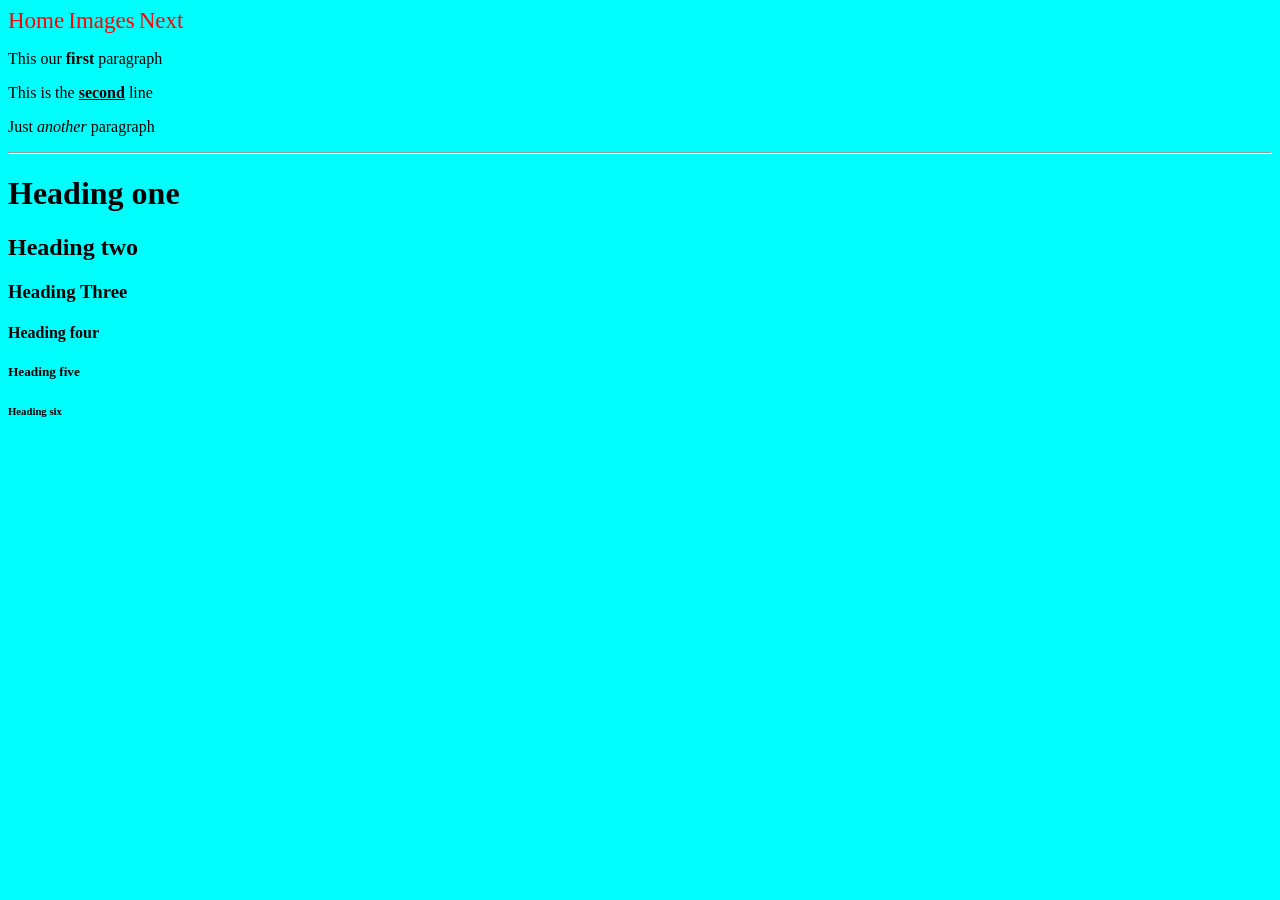
<file: Index.html>
<!doctype html>
<html lang="en">
<head>
    <meta charset="UTF-8">
    <meta name="viewport"
          content="width=device-width, user-scalable=no, initial-scale=1.0, maximum-scale=1.0, minimum-scale=1.0">
    <meta http-equiv="X-UA-Compatible" content="ie=edge">
    <title>Document</title>
    <style>

        body{
            background-color:cyan ;
        }
        a{
            font-family: Algerian;
            font-size: 23px;
            color: red;
            text-decoration: none;
        }
        a:hover{
            color:blue;
            font-size: 50px;
        }

    </style>
</head>
<body>
<a href="Home.html">Home</a>
<a href="images.html">Images</a>
<a href="Index.html">Next</a>
<!--paragraph-->

<p> This our <b>first</b> paragraph</p>

<p>This is the <b><u>second</u></b> line</p>

<p>Just <i>another</i> paragraph</p>

<hr>

<!-- headings-->
<h1>Heading one</h1>
<h2>Heading two</h2>
<h3>Heading Three</h3>
<h4>Heading four</h4>
<h5>Heading five</h5>
<h6>Heading six</h6>

</body>
</html>
</file>
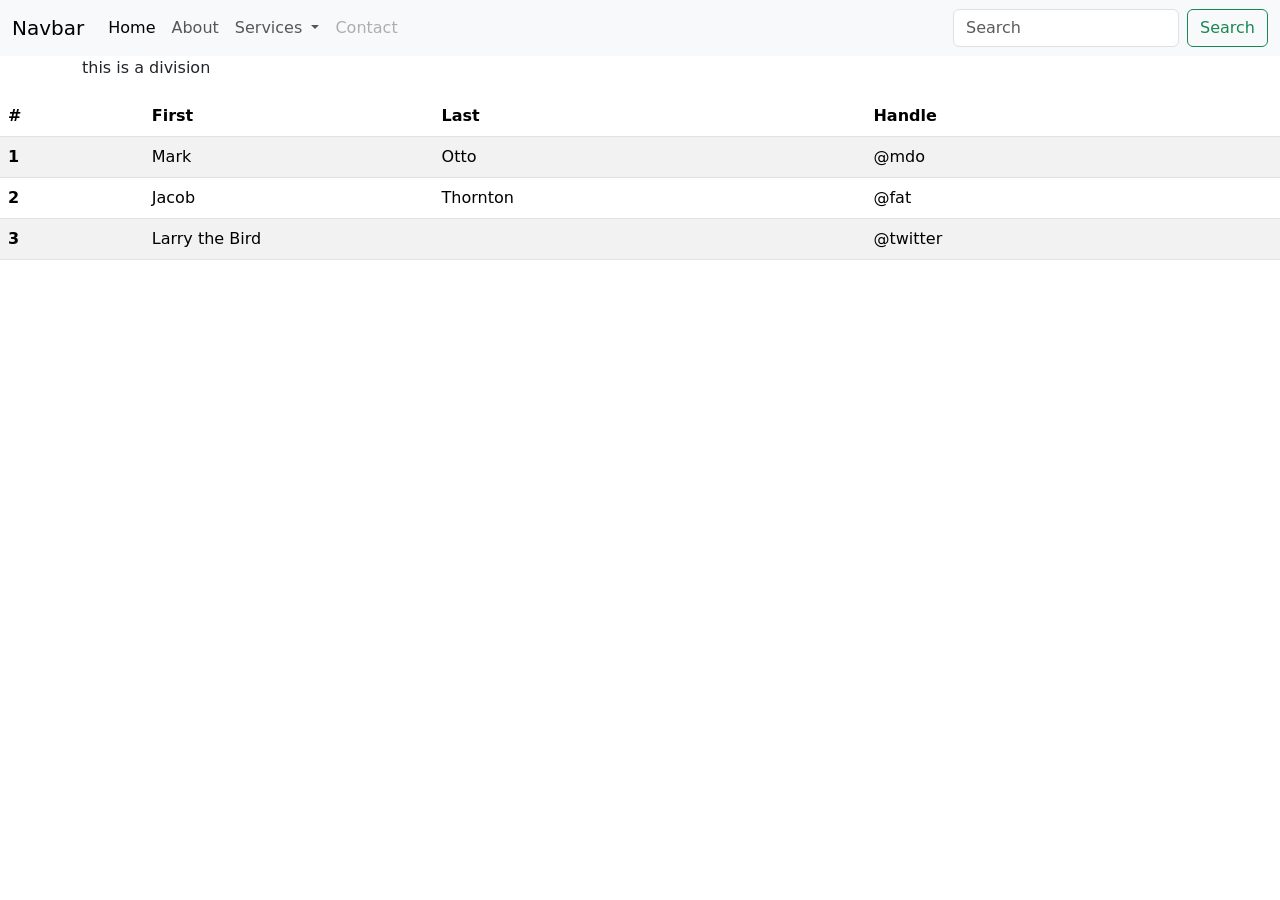
<file: bootstrap.html>
<!doctype html>
<html lang="en">
  <head>
    <meta charset="utf-8">
    <meta name="viewport" content="width=device-width, initial-scale=1">
    <title>Bootstrap demo</title>
      <link href="https://cdn.jsdelivr.net/npm/bootstrap@5.3.3/dist/css/bootstrap.min.css" rel="stylesheet" integrity="sha384-QWTKZyjpPEjISv5WaRU9OFeRpok6YctnYmDr5pNlyT2bRjXh0JMhjY6hW+ALEwIH" crossorigin="anonymous">
  </head>
  <body>

<nav class="navbar navbar-expand-lg bg-body-tertiary">
  <div class="container-fluid">
    <a class="navbar-brand" href="#">Navbar</a>
    <button class="navbar-toggler" type="button" data-bs-toggle="collapse" data-bs-target="#navbarSupportedContent" aria-controls="navbarSupportedContent" aria-expanded="false" aria-label="Toggle navigation">
      <span class="navbar-toggler-icon"></span>
    </button>
    <div class="collapse navbar-collapse" id="navbarSupportedContent">
      <ul class="navbar-nav me-auto mb-2 mb-lg-0">
        <li class="nav-item">
          <a class="nav-link active" aria-current="page" href="#">Home</a>
        </li>
        <li class="nav-item">
          <a class="nav-link" href="#">About</a>
        </li>
        <li class="nav-item dropdown">
          <a class="nav-link dropdown-toggle" href="#" role="button" data-bs-toggle="dropdown" aria-expanded="false">
            Services
          </a>
          <ul class="dropdown-menu">
            <li><a class="dropdown-item" href="#">Web design</a></li>
            <li><a class="dropdown-item" href="#">App Development</a></li>
            <li><hr class="dropdown-divider">Graphic Design</li>
            <li><a class="dropdown-item" href="#">Consultancy</a></li>
          </ul>
        </li>
        <li class="nav-item">
          <a class="nav-link disabled" aria-disabled="true">Contact</a>
        </li>
      </ul>
      <form class="d-flex" role="search">
        <input class="form-control me-2" type="search" placeholder="Search" aria-label="Search">
        <button class="btn btn-outline-success" type="submit">Search</button>
      </form>
    </div>
  </div>
</nav>

 <div class="container">
   <p>this is a division</p>
 </div>

  <script src="https://cdn.jsdelivr.net/npm/bootstrap@5.3.3/dist/js/bootstrap.bundle.min.js" integrity="sha384-YvpcrYf0tY3lHB60NNkmXc5s9fDVZLESaAA55NDzOxhy9GkcIdslK1eN7N6jIeHz" crossorigin="anonymous"></script>

  <table class="table table-hover table-striped" >
  <thead>
    <tr>
      <th scope="col">#</th>
      <th scope="col">First</th>
      <th scope="col">Last</th>
      <th scope="col">Handle</th>
    </tr>
  </thead>
  <tbody>
    <tr>
      <th scope="row">1</th>
      <td>Mark</td>
      <td>Otto</td>
      <td>@mdo</td>
    </tr>
    <tr>
      <th scope="row">2</th>
      <td>Jacob</td>
      <td>Thornton</td>
      <td>@fat</td>
    </tr>
    <tr>
      <th scope="row">3</th>
      <td colspan="2">Larry the Bird</td>
      <td>@twitter</td>
    </tr>
  </tbody>
</table>
  </body>
</html>
</file>
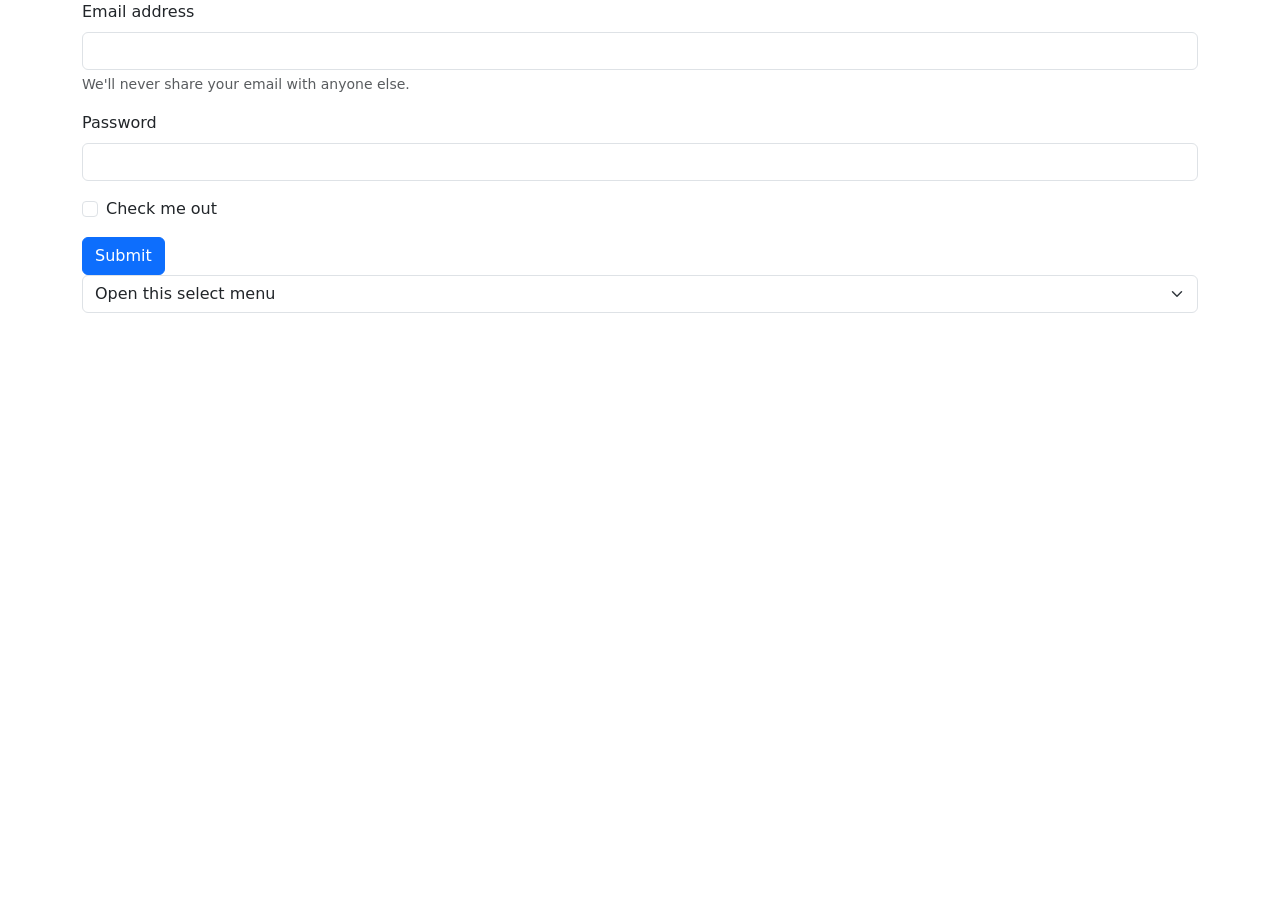
<file: bt.html>
<!doctype html>
<html lang="en">
<head>
    <meta charset="UTF-8">
    <meta name="viewport"
          content="width=device-width, user-scalable=no, initial-scale=1.0, maximum-scale=1.0, minimum-scale=1.0">
    <meta http-equiv="X-UA-Compatible" content="ie=edge">
    <title>Document</title>
    <link href="https://cdn.jsdelivr.net/npm/bootstrap@5.3.3/dist/css/bootstrap.min.css" rel="stylesheet" integrity="sha384-QWTKZyjpPEjISv5WaRU9OFeRpok6YctnYmDr5pNlyT2bRjXh0JMhjY6hW+ALEwIH" crossorigin="anonymous">
</head>
<body>

<div class="container">
    <form>
  <div class="mb-3">
    <label for="exampleInputEmail1" class="form-label">Email address</label>
    <input type="email" class="form-control" id="exampleInputEmail1" aria-describedby="emailHelp">
    <div id="emailHelp" class="form-text">We'll never share your email with anyone else.</div>
  </div>
  <div class="mb-3">
    <label for="exampleInputPassword1" class="form-label">Password</label>
    <input type="password" class="form-control" id="exampleInputPassword1">
  </div>
  <div class="mb-3 form-check">
    <input type="checkbox" class="form-check-input" id="exampleCheck1">
    <label class="form-check-label" for="exampleCheck1">Check me out</label>
  </div>
  <button type="submit" class="btn btn-primary">Submit</button>

        <select class="form-select" aria-label="Default select example">
  <option selected>Open this select menu</option>
  <option value="1">One</option>
  <option value="2">Two</option>
  <option value="3">Three</option>
</select>
        
</form>
</div>

</body>
</html>
</file>
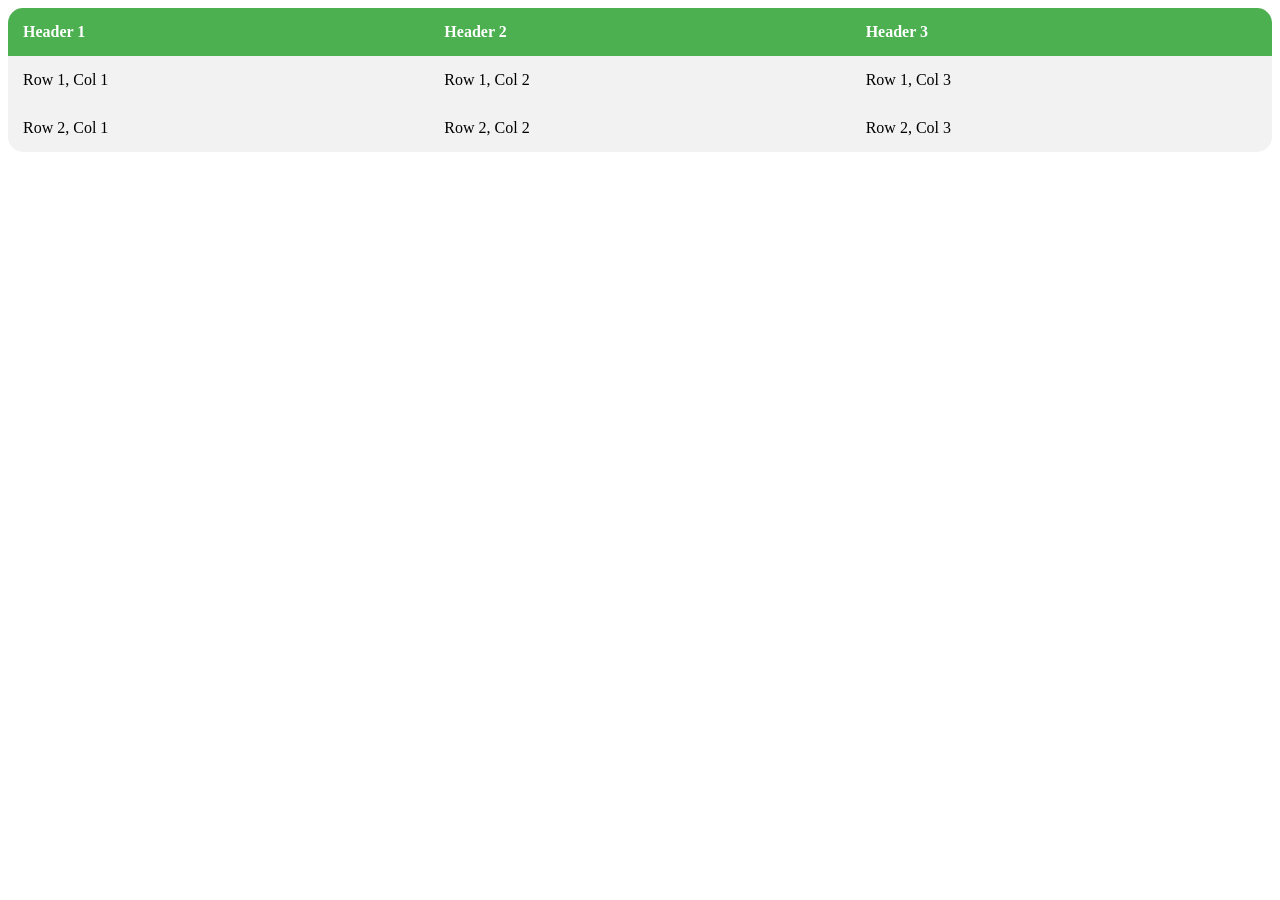
<file: example.html>
<!DOCTYPE html>
<html lang="en">
<head>
  <meta charset="UTF-8">
  <meta name="viewport" content="width=device-width, initial-scale=1.0">
  <title>Table with Border Radius</title>
  <style>
    table {
      width: 100%;
      border-collapse: separate; /* This ensures the border-radius works */
      border-spacing: 0;
      border-radius: 15px; /* Add border-radius to the table */
      overflow: hidden; /* Ensures child elements respect the border-radius */
    }

    th, td {
      padding: 15px;
      background-color: #f2f2f2;
      text-align: left;
    }

    th {
      background-color: #4CAF50;
      color: white;
    }
  </style>
</head>
<body>

<table>
  <tr>
    <th>Header 1</th>
    <th>Header 2</th>
    <th>Header 3</th>
  </tr>
  <tr>
    <td>Row 1, Col 1</td>
    <td>Row 1, Col 2</td>
    <td>Row 1, Col 3</td>
  </tr>
  <tr>
    <td>Row 2, Col 1</td>
    <td>Row 2, Col 2</td>
    <td>Row 2, Col 3</td>
  </tr>
</table>

</body>
</html>
</file>
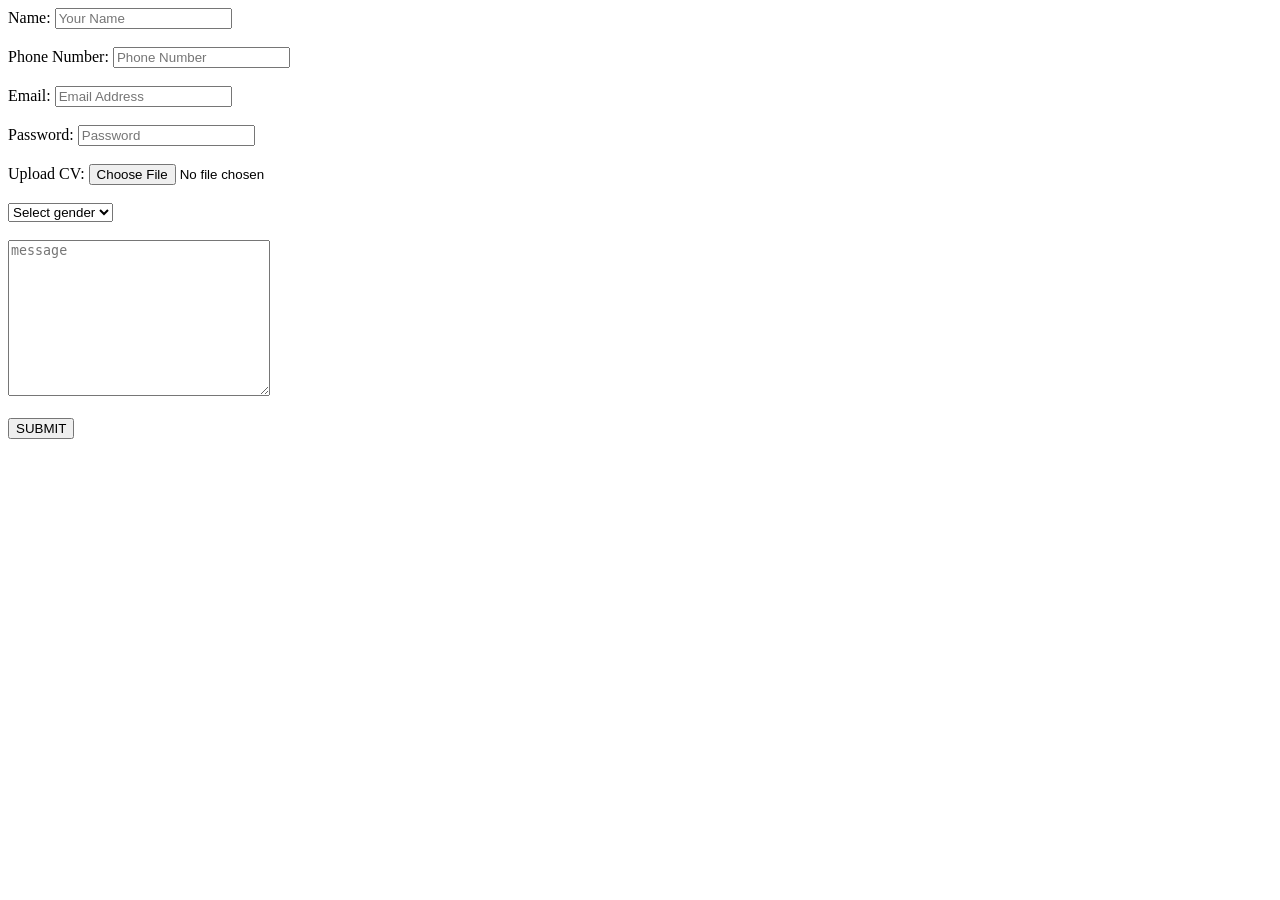
<file: Forms.html>
<!doctype html>
<html lang="en">
<head>
    <meta charset="UTF-8">
    <meta name="viewport"
          content="width=device-width, user-scalable=no, initial-scale=1.0, maximum-scale=1.0, minimum-scale=1.0">
    <meta http-equiv="X-UA-Compatible" content="ie=edge">
    <title>Document</title>
</head>
<body>


<form action="">

    <label for="">Name:</label>
    <input type="text" placeholder="Your Name" required><br><br>

    <label for="">Phone Number:</label>
    <input type="number" placeholder="Phone Number" required><br><br>

    <label for="">Email:</label>
    <input type="email" placeholder="Email Address" required><br><br>

    <label for="">Password:</label>
    <input type="password" placeholder="Password" required><br><br>

    <label for="">Upload CV:</label>
    <input type="file" required><br><br>

    <select name="" id="" required>
        <option value="" selected>Select gender</option>
        <option value="male">Male</option>
        <option value="female">Female</option>
        <option value="other">Other</option>
    </select>

    <br><br>

    <textarea name="" cols="30" rows="10" placeholder="message" required></textarea>

    <br><br>

    <input type="submit" value="SUBMIT"><br><br>





</form>





</body>
</html>
</file>
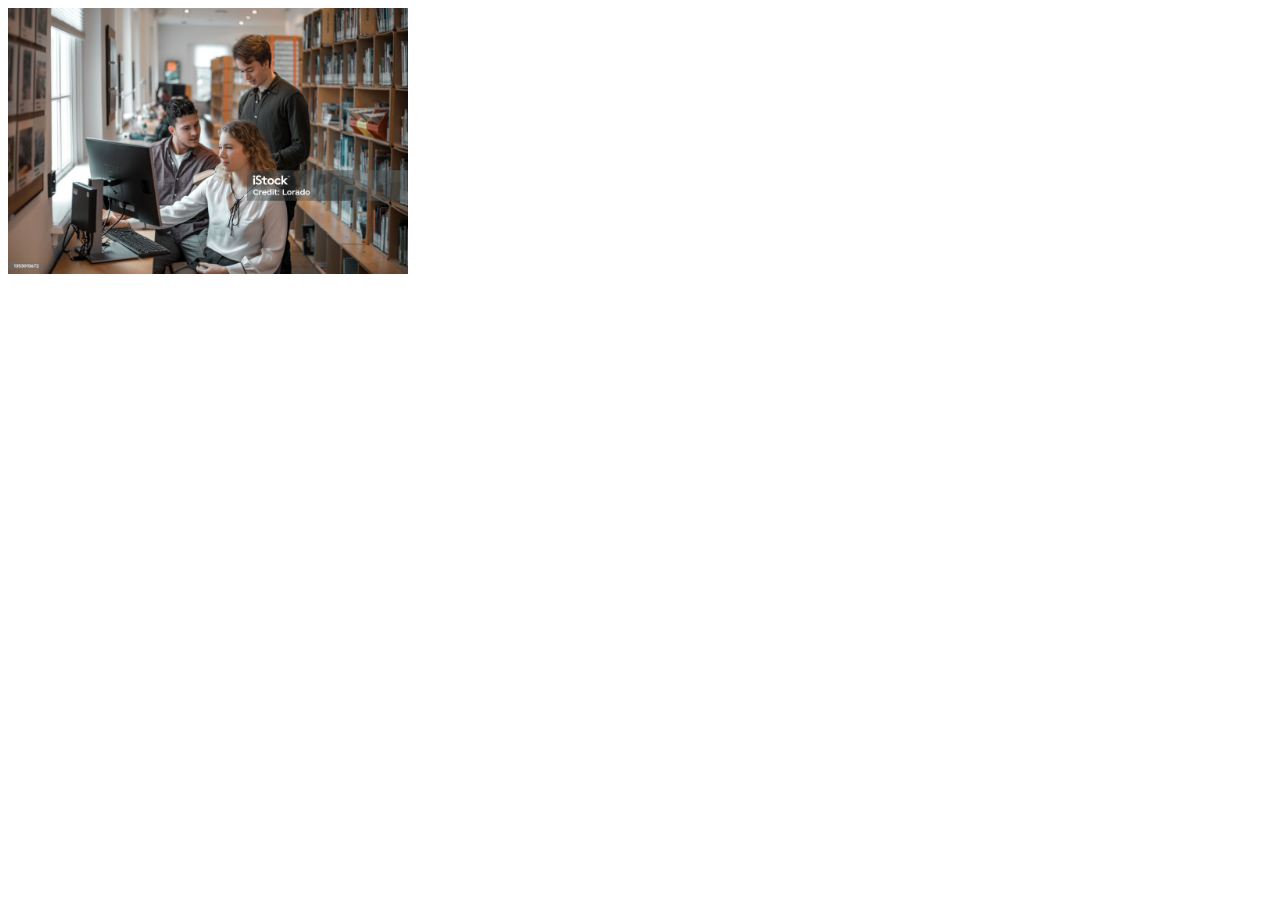
<file: images.html>
<!doctype html>
<html lang="en">
<head>
    <meta charset="UTF-8">
    <meta name="viewport"
          content="width=device-width, user-scalable=no, initial-scale=1.0, maximum-scale=1.0, minimum-scale=1.0">
    <meta http-equiv="X-UA-Compatible" content="ie=edge">
    <title>Document</title>
</head>
<body>
<img src="images/istockphoto-1353015672-1024x1024.jpg" alt="my image" width="400">
</body>
</html>
</file>
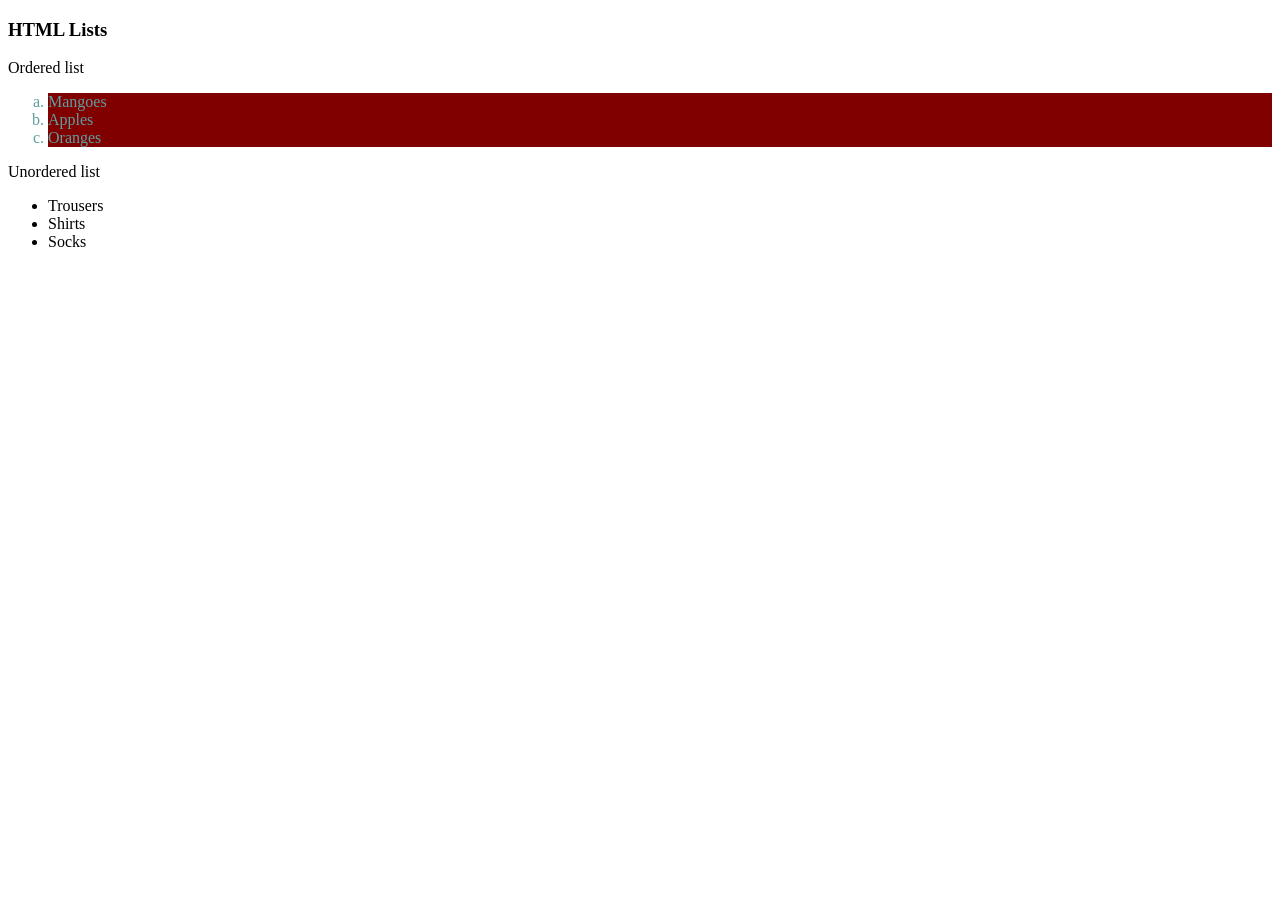
<file: List.html>
<!doctype html>
<html lang="en">
<head>
    <meta charset="UTF-8">
    <meta name="viewport"
          content="width=device-width, user-scalable=no, initial-scale=1.0, maximum-scale=1.0, minimum-scale=1.0">
    <meta http-equiv="X-UA-Compatible" content="ie=edge">
    <title>Document</title>

    <style>

        ol{
            list-style-type: lower-alpha;
        }

        ol>li{
            color: cadetblue;
            background-color: maroon;
        }

        ol>li:hover{
            background-color: antiquewhite;
        }

    </style>


</head>

<body>

<h3>HTML Lists</h3>

<p>Ordered list</p>

<ol>
    <li>Mangoes</li>
    <li>Apples</li>
    <li>Oranges</li>
</ol>

<p>Unordered list</p>

<ul>
    <li>Trousers</li>
    <li>Shirts</li>
    <li>Socks</li>
</ul>

</body>
</html>
</file>
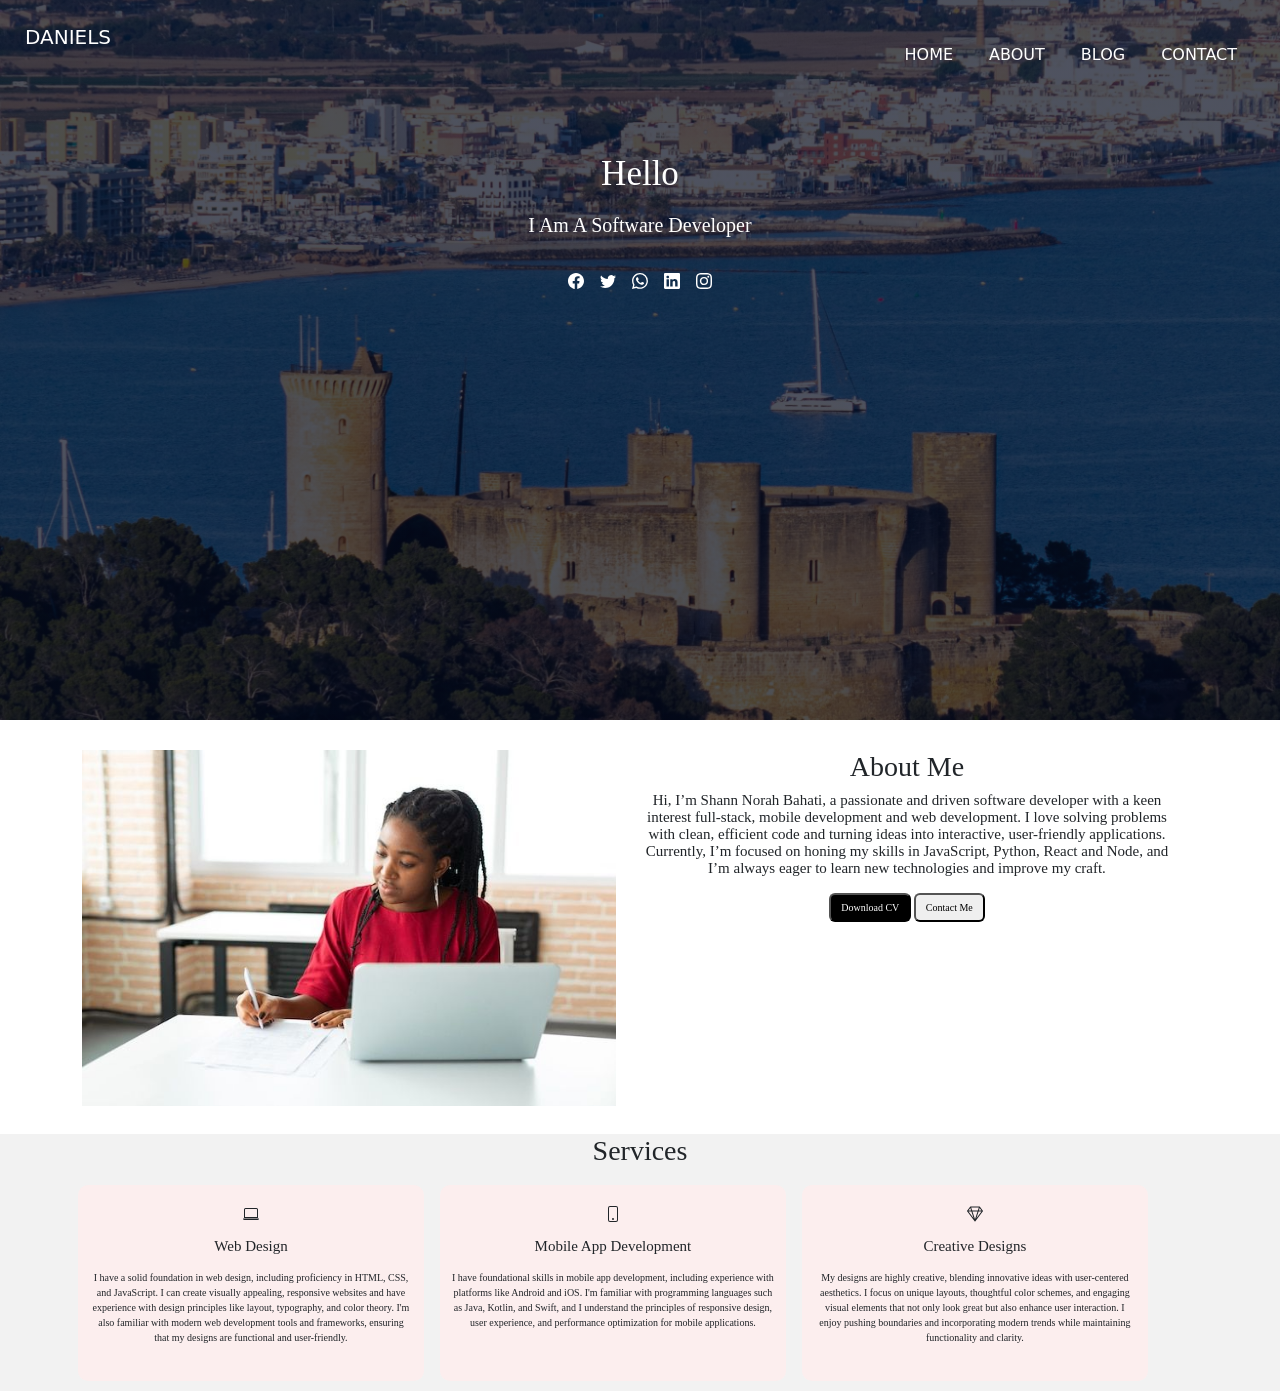
<file: MyPortfolio.html>
<!doctype html>
<html lang="en">
<head>
    <meta charset="UTF-8">
    <meta name="viewport"
          content="width=device-width, user-scalable=no, initial-scale=1.0, maximum-scale=1.0, minimum-scale=1.0">
    <meta http-equiv="X-UA-Compatible" content="ie=edge">
    <title>Document</title>

    <link href="https://cdn.jsdelivr.net/npm/bootstrap@5.3.3/dist/css/bootstrap.min.css" rel="stylesheet" integrity="sha384-QWTKZyjpPEjISv5WaRU9OFeRpok6YctnYmDr5pNlyT2bRjXh0JMhjY6hW+ALEwIH" crossorigin="anonymous">
    <link rel="stylesheet" href="MyPortfolio.css">
</head>


<body>

        <!---This is the navigation bar-->
        <section class="header">

        <nav>
            <h5 class="logo">DANIELS</h5>
        <div class="navlinks">
            <ul>
                <li><a href="#">HOME</a></li>
                <li><a href="#">ABOUT</a></li>
                <li><a href="#">BLOG</a></li>
                <li><a href="#">CONTACT</a></li>
            </ul>
        </div>
        </nav>



        <!---This is the header content-->
        <h2>Hello</h2>
        <p class="content">I Am A Software Developer</p>

        <!---code for the icons-->
            <div class="svg">

        <svg xmlns="http://www.w3.org/2000/svg" width="16" height="16" fill="currentColor" class="bi bi-facebook" viewBox="0 0 16 16">
      <path d="M16 8.049c0-4.446-3.582-8.05-8-8.05C3.58 0-.002 3.603-.002 8.05c0 4.017 2.926 7.347 6.75 7.951v-5.625h-2.03V8.05H6.75V6.275c0-2.017 1.195-3.131 3.022-3.131.876 0 1.791.157 1.791.157v1.98h-1.009c-.993 0-1.303.621-1.303 1.258v1.51h2.218l-.354 2.326H9.25V16c3.824-.604 6.75-3.934 6.75-7.951"/>
        </svg>

        <svg xmlns="http://www.w3.org/2000/svg" width="16" height="16" fill="currentColor" class="bi bi-twitter" viewBox="0 0 16 16">
         <path d="M5.026 15c6.038 0 9.341-5.003 9.341-9.334q.002-.211-.006-.422A6.7 6.7 0 0 0 16 3.542a6.7 6.7 0 0 1-1.889.518 3.3 3.3 0 0 0 1.447-1.817 6.5 6.5 0 0 1-2.087.793A3.286 3.286 0 0 0 7.875 6.03a9.32 9.32 0 0 1-6.767-3.429 3.29 3.29 0 0 0 1.018 4.382A3.3 3.3 0 0 1 .64 6.575v.045a3.29 3.29 0 0 0 2.632 3.218 3.2 3.2 0 0 1-.865.115 3 3 0 0 1-.614-.057 3.28 3.28 0 0 0 3.067 2.277A6.6 6.6 0 0 1 .78 13.58a6 6 0 0 1-.78-.045A9.34 9.34 0 0 0 5.026 15"/>
        </svg>

        <svg xmlns="http://www.w3.org/2000/svg" width="16" height="16" fill="currentColor" class="bi bi-whatsapp" viewBox="0 0 16 16">
        <path d="M13.601 2.326A7.85 7.85 0 0 0 7.994 0C3.627 0 .068 3.558.064 7.926c0 1.399.366 2.76 1.057 3.965L0 16l4.204-1.102a7.9 7.9 0 0 0 3.79.965h.004c4.368 0 7.926-3.558 7.93-7.93A7.9 7.9 0 0 0 13.6 2.326zM7.994 14.521a6.6 6.6 0 0 1-3.356-.92l-.24-.144-2.494.654.666-2.433-.156-.251a6.56 6.56 0 0 1-1.007-3.505c0-3.626 2.957-6.584 6.591-6.584a6.56 6.56 0 0 1 4.66 1.931 6.56 6.56 0 0 1 1.928 4.66c-.004 3.639-2.961 6.592-6.592 6.592m3.615-4.934c-.197-.099-1.17-.578-1.353-.646-.182-.065-.315-.099-.445.099-.133.197-.513.646-.627.775-.114.133-.232.148-.43.05-.197-.1-.836-.308-1.592-.985-.59-.525-.985-1.175-1.103-1.372-.114-.198-.011-.304.088-.403.087-.088.197-.232.296-.346.1-.114.133-.198.198-.33.065-.134.034-.248-.015-.347-.05-.099-.445-1.076-.612-1.47-.16-.389-.323-.335-.445-.34-.114-.007-.247-.007-.38-.007a.73.73 0 0 0-.529.247c-.182.198-.691.677-.691 1.654s.71 1.916.81 2.049c.098.133 1.394 2.132 3.383 2.992.47.205.84.326 1.129.418.475.152.904.129 1.246.08.38-.058 1.171-.48 1.338-.943.164-.464.164-.86.114-.943-.049-.084-.182-.133-.38-.232"/>
        </svg>

        <svg xmlns="http://www.w3.org/2000/svg" width="16" height="16" fill="currentColor" class="bi bi-linkedin" viewBox="0 0 16 16">
        <path d="M0 1.146C0 .513.526 0 1.175 0h13.65C15.474 0 16 .513 16 1.146v13.708c0 .633-.526 1.146-1.175 1.146H1.175C.526 16 0 15.487 0 14.854zm4.943 12.248V6.169H2.542v7.225zm-1.2-8.212c.837 0 1.358-.554 1.358-1.248-.015-.709-.52-1.248-1.342-1.248S2.4 3.226 2.4 3.934c0 .694.521 1.248 1.327 1.248zm4.908 8.212V9.359c0-.216.016-.432.08-.586.173-.431.568-.878 1.232-.878.869 0 1.216.662 1.216 1.634v3.865h2.401V9.25c0-2.22-1.184-3.252-2.764-3.252-1.274 0-1.845.7-2.165 1.193v.025h-.016l.016-.025V6.169h-2.4c.03.678 0 7.225 0 7.225z"/>
        </svg>

        <svg xmlns="http://www.w3.org/2000/svg" width="16" height="16" fill="currentColor" class="bi bi-instagram" viewBox="0 0 16 16">
        <path d="M8 0C5.829 0 5.556.01 4.703.048 3.85.088 3.269.222 2.76.42a3.9 3.9 0 0 0-1.417.923A3.9 3.9 0 0 0 .42 2.76C.222 3.268.087 3.85.048 4.7.01 5.555 0 5.827 0 8.001c0 2.172.01 2.444.048 3.297.04.852.174 1.433.372 1.942.205.526.478.972.923 1.417.444.445.89.719 1.416.923.51.198 1.09.333 1.942.372C5.555 15.99 5.827 16 8 16s2.444-.01 3.298-.048c.851-.04 1.434-.174 1.943-.372a3.9 3.9 0 0 0 1.416-.923c.445-.445.718-.891.923-1.417.197-.509.332-1.09.372-1.942C15.99 10.445 16 10.173 16 8s-.01-2.445-.048-3.299c-.04-.851-.175-1.433-.372-1.941a3.9 3.9 0 0 0-.923-1.417A3.9 3.9 0 0 0 13.24.42c-.51-.198-1.092-.333-1.943-.372C10.443.01 10.172 0 7.998 0zm-.717 1.442h.718c2.136 0 2.389.007 3.232.046.78.035 1.204.166 1.486.275.373.145.64.319.92.599s.453.546.598.92c.11.281.24.705.275 1.485.039.843.047 1.096.047 3.231s-.008 2.389-.047 3.232c-.035.78-.166 1.203-.275 1.485a2.5 2.5 0 0 1-.599.919c-.28.28-.546.453-.92.598-.28.11-.704.24-1.485.276-.843.038-1.096.047-3.232.047s-2.39-.009-3.233-.047c-.78-.036-1.203-.166-1.485-.276a2.5 2.5 0 0 1-.92-.598 2.5 2.5 0 0 1-.6-.92c-.109-.281-.24-.705-.275-1.485-.038-.843-.046-1.096-.046-3.233s.008-2.388.046-3.231c.036-.78.166-1.204.276-1.486.145-.373.319-.64.599-.92s.546-.453.92-.598c.282-.11.705-.24 1.485-.276.738-.034 1.024-.044 2.515-.045zm4.988 1.328a.96.96 0 1 0 0 1.92.96.96 0 0 0 0-1.92m-4.27 1.122a4.109 4.109 0 1 0 0 8.217 4.109 4.109 0 0 0 0-8.217m0 1.441a2.667 2.667 0 1 1 0 5.334 2.667 2.667 0 0 1 0-5.334"/>
        </svg>

            </div>



</section>

        <!---section two-->

        <section class="middle">

        <div class="container">
            <div class="row">
                <div class="col-md-6"><img src="images/Premium Photo _ Beautiful young african woman in office with laptop.jpeg" alt="" width="100%"></div>
                <div class="col-md-6">
                    <h3 class="about">About Me</h3>
                    <p class="info">Hi, I’m Shann Norah Bahati, a passionate and driven software developer with a keen interest full-stack, mobile development and web development. I love solving problems with clean, efficient code and turning ideas into interactive, user-friendly applications. Currently, I’m focused on honing my skills in JavaScript, Python, React and Node, and I’m always eager to learn new technologies and improve my craft.</p>
                    <a href=""><button class="cv">Download CV</button></a>
                    <a href=""><button class="contact">Contact Me</button></a>

                </div>
            </div>
        </div>

        </section>

        <!---section three-->
        <section class="last">

            <h3 class="services">Services</h3>

            <div class="container">
                <div class="row">

                    <div class="col-md-4">
                        <svg xmlns="http://www.w3.org/2000/svg" width="16" height="16" fill="currentColor" class="bi bi-laptop" viewBox="0 0 16 16">
                        <path d="M13.5 3a.5.5 0 0 1 .5.5V11H2V3.5a.5.5 0 0 1 .5-.5zm-11-1A1.5 1.5 0 0 0 1 3.5V12h14V3.5A1.5 1.5 0 0 0 13.5 2zM0 12.5h16a1.5 1.5 0 0 1-1.5 1.5h-13A1.5 1.5 0 0 1 0 12.5"/>
                        </svg>
                        <h4>Web Design</h4>
                        <p>I have a solid foundation in web design, including proficiency in HTML, CSS, and JavaScript. I can create visually appealing, responsive websites and have experience with design principles like layout, typography, and color theory. I'm also familiar with modern web development tools and frameworks, ensuring that my designs are functional and user-friendly.</p>
                    </div>

                    <div class="col-md-4">
                        <svg xmlns="http://www.w3.org/2000/svg" width="16" height="16" fill="currentColor" class="bi bi-phone" viewBox="0 0 16 16">
                        <path d="M11 1a1 1 0 0 1 1 1v12a1 1 0 0 1-1 1H5a1 1 0 0 1-1-1V2a1 1 0 0 1 1-1zM5 0a2 2 0 0 0-2 2v12a2 2 0 0 0 2 2h6a2 2 0 0 0 2-2V2a2 2 0 0 0-2-2z"/>
                        <path d="M8 14a1 1 0 1 0 0-2 1 1 0 0 0 0 2"/>
                        </svg>
                        <h4>Mobile App Development</h4>
                        <p>I have foundational skills in mobile app development, including experience with platforms like Android and iOS. I'm familiar with programming languages such as Java, Kotlin, and Swift, and I understand the principles of responsive design, user experience, and performance optimization for mobile applications.</p>
                    </div>


                <div class="col-md-4">
                    <svg xmlns="http://www.w3.org/2000/svg" width="16" height="16" fill="currentColor" class="bi bi-gem" viewBox="0 0 16 16">
                    <path d="M3.1.7a.5.5 0 0 1 .4-.2h9a.5.5 0 0 1 .4.2l2.976 3.974c.149.185.156.45.01.644L8.4 15.3a.5.5 0 0 1-.8 0L.1 5.3a.5.5 0 0 1 0-.6zm11.386 3.785-1.806-2.41-.776 2.413zm-3.633.004.961-2.989H4.186l.963 2.995zM5.47 5.495 8 13.366l2.532-7.876zm-1.371-.999-.78-2.422-1.818 2.425zM1.499 5.5l5.113 6.817-2.192-6.82zm7.889 6.817 5.123-6.83-2.928.002z"/>
                    </svg>
                    <h4>Creative Designs</h4>
                    <p>My designs are highly creative, blending innovative ideas with user-centered aesthetics. I focus on unique layouts, thoughtful color schemes, and engaging visual elements that not only look great but also enhance user interaction. I enjoy pushing boundaries and incorporating modern trends while maintaining functionality and clarity.</p>
                </div>

                </div>
            </div>

        </section>

    <script src="https://cdn.jsdelivr.net/npm/bootstrap@5.3.3/dist/js/bootstrap.bundle.min.js" integrity="sha384-YvpcrYf0tY3lHB60NNkmXc5s9fDVZLESaAA55NDzOxhy9GkcIdslK1eN7N6jIeHz" crossorigin="anonymous"></script>

</body>
</html>
</file>
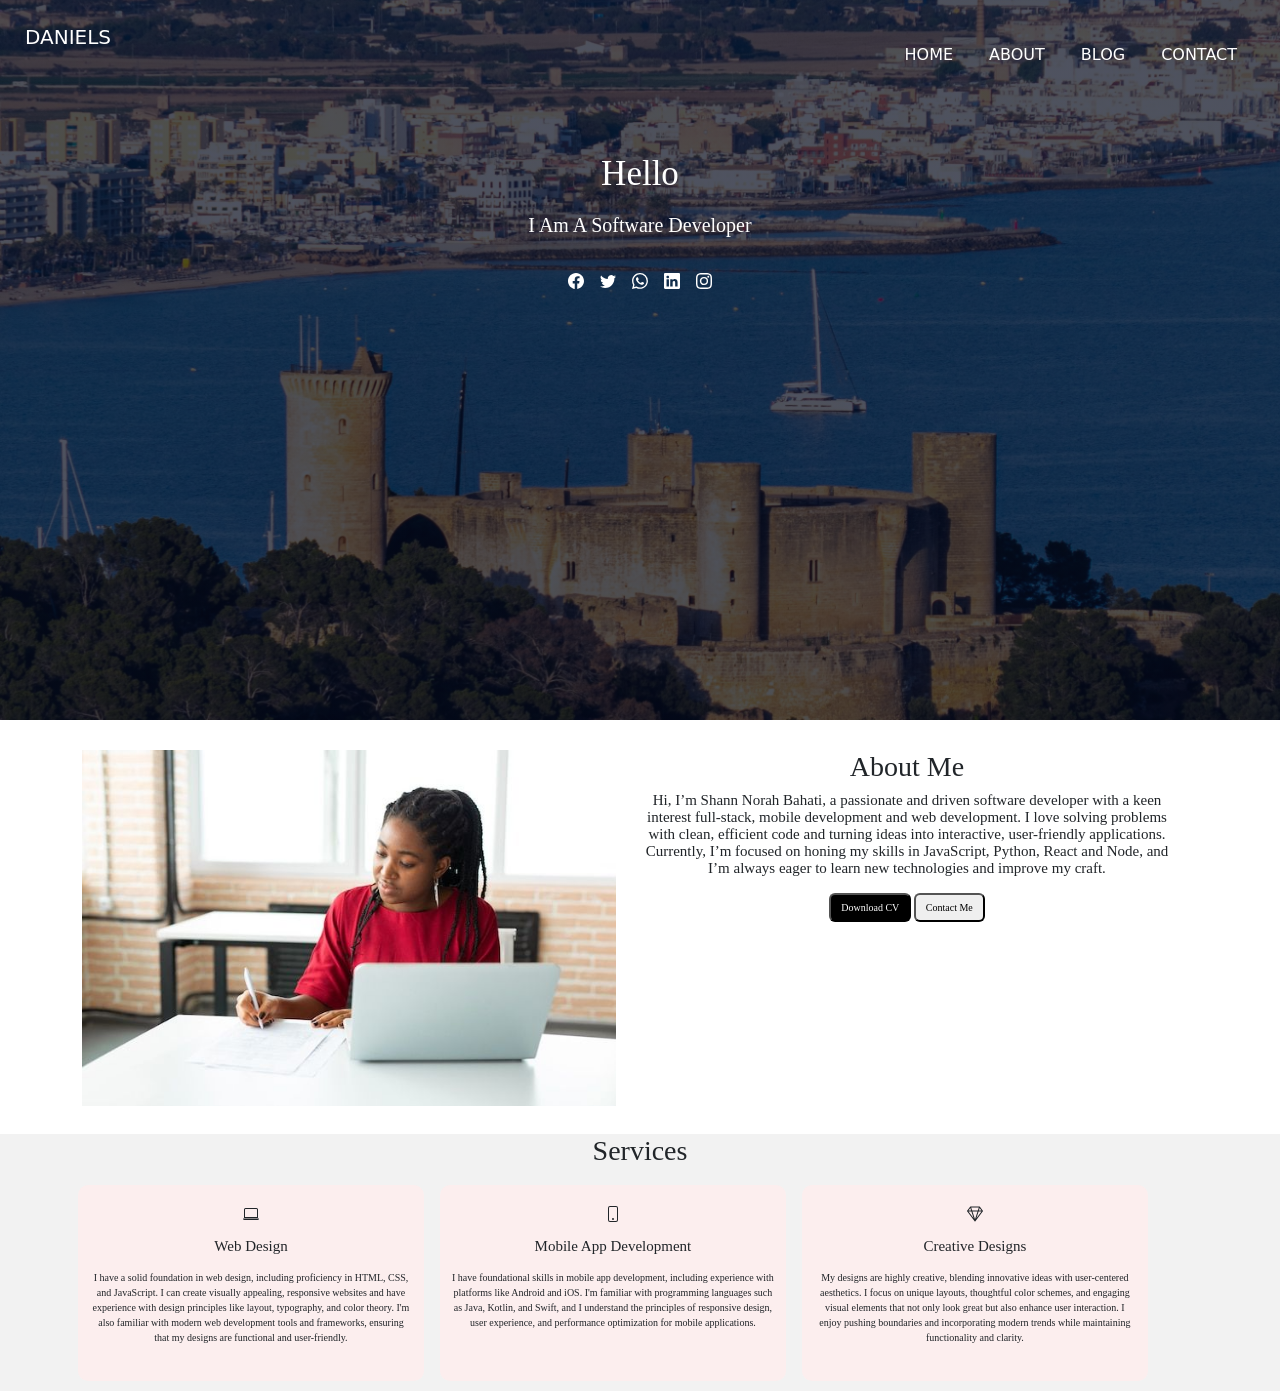
<file: open.html>
<!doctype html>
<html lang="en">
<head>
    <meta charset="UTF-8">
    <meta name="viewport"
          content="width=device-width, user-scalable=no, initial-scale=1.0, maximum-scale=1.0, minimum-scale=1.0">
    <meta http-equiv="X-UA-Compatible" content="ie=edge">
    <title>Document</title>

    <link href="https://cdn.jsdelivr.net/npm/bootstrap@5.3.3/dist/css/bootstrap.min.css" rel="stylesheet" integrity="sha384-QWTKZyjpPEjISv5WaRU9OFeRpok6YctnYmDr5pNlyT2bRjXh0JMhjY6hW+ALEwIH" crossorigin="anonymous">
    <link rel="stylesheet" href="MyPortfolio.css">
</head>


<body>

        <!---This is the navigation bar-->
        <section class="header">

        <nav>
            <h5 class="logo">DANIELS</h5>
        <div class="navlinks">
            <ul>
                <li><a href="#">HOME</a></li>
                <li><a href="#">ABOUT</a></li>
                <li><a href="#">BLOG</a></li>
                <li><a href="#">CONTACT</a></li>
            </ul>
        </div>
        </nav>



        <!---This is the header content-->
        <h2>Hello</h2>
        <p class="content">I Am A Software Developer</p>

        <!---code for the icons-->
            <div class="svg">

        <svg xmlns="http://www.w3.org/2000/svg" width="16" height="16" fill="currentColor" class="bi bi-facebook" viewBox="0 0 16 16">
      <path d="M16 8.049c0-4.446-3.582-8.05-8-8.05C3.58 0-.002 3.603-.002 8.05c0 4.017 2.926 7.347 6.75 7.951v-5.625h-2.03V8.05H6.75V6.275c0-2.017 1.195-3.131 3.022-3.131.876 0 1.791.157 1.791.157v1.98h-1.009c-.993 0-1.303.621-1.303 1.258v1.51h2.218l-.354 2.326H9.25V16c3.824-.604 6.75-3.934 6.75-7.951"/>
        </svg>

        <svg xmlns="http://www.w3.org/2000/svg" width="16" height="16" fill="currentColor" class="bi bi-twitter" viewBox="0 0 16 16">
         <path d="M5.026 15c6.038 0 9.341-5.003 9.341-9.334q.002-.211-.006-.422A6.7 6.7 0 0 0 16 3.542a6.7 6.7 0 0 1-1.889.518 3.3 3.3 0 0 0 1.447-1.817 6.5 6.5 0 0 1-2.087.793A3.286 3.286 0 0 0 7.875 6.03a9.32 9.32 0 0 1-6.767-3.429 3.29 3.29 0 0 0 1.018 4.382A3.3 3.3 0 0 1 .64 6.575v.045a3.29 3.29 0 0 0 2.632 3.218 3.2 3.2 0 0 1-.865.115 3 3 0 0 1-.614-.057 3.28 3.28 0 0 0 3.067 2.277A6.6 6.6 0 0 1 .78 13.58a6 6 0 0 1-.78-.045A9.34 9.34 0 0 0 5.026 15"/>
        </svg>

        <svg xmlns="http://www.w3.org/2000/svg" width="16" height="16" fill="currentColor" class="bi bi-whatsapp" viewBox="0 0 16 16">
        <path d="M13.601 2.326A7.85 7.85 0 0 0 7.994 0C3.627 0 .068 3.558.064 7.926c0 1.399.366 2.76 1.057 3.965L0 16l4.204-1.102a7.9 7.9 0 0 0 3.79.965h.004c4.368 0 7.926-3.558 7.93-7.93A7.9 7.9 0 0 0 13.6 2.326zM7.994 14.521a6.6 6.6 0 0 1-3.356-.92l-.24-.144-2.494.654.666-2.433-.156-.251a6.56 6.56 0 0 1-1.007-3.505c0-3.626 2.957-6.584 6.591-6.584a6.56 6.56 0 0 1 4.66 1.931 6.56 6.56 0 0 1 1.928 4.66c-.004 3.639-2.961 6.592-6.592 6.592m3.615-4.934c-.197-.099-1.17-.578-1.353-.646-.182-.065-.315-.099-.445.099-.133.197-.513.646-.627.775-.114.133-.232.148-.43.05-.197-.1-.836-.308-1.592-.985-.59-.525-.985-1.175-1.103-1.372-.114-.198-.011-.304.088-.403.087-.088.197-.232.296-.346.1-.114.133-.198.198-.33.065-.134.034-.248-.015-.347-.05-.099-.445-1.076-.612-1.47-.16-.389-.323-.335-.445-.34-.114-.007-.247-.007-.38-.007a.73.73 0 0 0-.529.247c-.182.198-.691.677-.691 1.654s.71 1.916.81 2.049c.098.133 1.394 2.132 3.383 2.992.47.205.84.326 1.129.418.475.152.904.129 1.246.08.38-.058 1.171-.48 1.338-.943.164-.464.164-.86.114-.943-.049-.084-.182-.133-.38-.232"/>
        </svg>

        <svg xmlns="http://www.w3.org/2000/svg" width="16" height="16" fill="currentColor" class="bi bi-linkedin" viewBox="0 0 16 16">
        <path d="M0 1.146C0 .513.526 0 1.175 0h13.65C15.474 0 16 .513 16 1.146v13.708c0 .633-.526 1.146-1.175 1.146H1.175C.526 16 0 15.487 0 14.854zm4.943 12.248V6.169H2.542v7.225zm-1.2-8.212c.837 0 1.358-.554 1.358-1.248-.015-.709-.52-1.248-1.342-1.248S2.4 3.226 2.4 3.934c0 .694.521 1.248 1.327 1.248zm4.908 8.212V9.359c0-.216.016-.432.08-.586.173-.431.568-.878 1.232-.878.869 0 1.216.662 1.216 1.634v3.865h2.401V9.25c0-2.22-1.184-3.252-2.764-3.252-1.274 0-1.845.7-2.165 1.193v.025h-.016l.016-.025V6.169h-2.4c.03.678 0 7.225 0 7.225z"/>
        </svg>

        <svg xmlns="http://www.w3.org/2000/svg" width="16" height="16" fill="currentColor" class="bi bi-instagram" viewBox="0 0 16 16">
        <path d="M8 0C5.829 0 5.556.01 4.703.048 3.85.088 3.269.222 2.76.42a3.9 3.9 0 0 0-1.417.923A3.9 3.9 0 0 0 .42 2.76C.222 3.268.087 3.85.048 4.7.01 5.555 0 5.827 0 8.001c0 2.172.01 2.444.048 3.297.04.852.174 1.433.372 1.942.205.526.478.972.923 1.417.444.445.89.719 1.416.923.51.198 1.09.333 1.942.372C5.555 15.99 5.827 16 8 16s2.444-.01 3.298-.048c.851-.04 1.434-.174 1.943-.372a3.9 3.9 0 0 0 1.416-.923c.445-.445.718-.891.923-1.417.197-.509.332-1.09.372-1.942C15.99 10.445 16 10.173 16 8s-.01-2.445-.048-3.299c-.04-.851-.175-1.433-.372-1.941a3.9 3.9 0 0 0-.923-1.417A3.9 3.9 0 0 0 13.24.42c-.51-.198-1.092-.333-1.943-.372C10.443.01 10.172 0 7.998 0zm-.717 1.442h.718c2.136 0 2.389.007 3.232.046.78.035 1.204.166 1.486.275.373.145.64.319.92.599s.453.546.598.92c.11.281.24.705.275 1.485.039.843.047 1.096.047 3.231s-.008 2.389-.047 3.232c-.035.78-.166 1.203-.275 1.485a2.5 2.5 0 0 1-.599.919c-.28.28-.546.453-.92.598-.28.11-.704.24-1.485.276-.843.038-1.096.047-3.232.047s-2.39-.009-3.233-.047c-.78-.036-1.203-.166-1.485-.276a2.5 2.5 0 0 1-.92-.598 2.5 2.5 0 0 1-.6-.92c-.109-.281-.24-.705-.275-1.485-.038-.843-.046-1.096-.046-3.233s.008-2.388.046-3.231c.036-.78.166-1.204.276-1.486.145-.373.319-.64.599-.92s.546-.453.92-.598c.282-.11.705-.24 1.485-.276.738-.034 1.024-.044 2.515-.045zm4.988 1.328a.96.96 0 1 0 0 1.92.96.96 0 0 0 0-1.92m-4.27 1.122a4.109 4.109 0 1 0 0 8.217 4.109 4.109 0 0 0 0-8.217m0 1.441a2.667 2.667 0 1 1 0 5.334 2.667 2.667 0 0 1 0-5.334"/>
        </svg>

            </div>



</section>

        <!---section two-->

        <section class="middle">

        <div class="container">
            <div class="row">
                <div class="col-md-6"><img src="images/Premium Photo _ Beautiful young african woman in office with laptop.jpeg" alt="" width="100%"></div>
                <div class="col-md-6">
                    <h3 class="about">About Me</h3>
                    <p class="info">Hi, I’m Shann Norah Bahati, a passionate and driven software developer with a keen interest full-stack, mobile development and web development. I love solving problems with clean, efficient code and turning ideas into interactive, user-friendly applications. Currently, I’m focused on honing my skills in JavaScript, Python, React and Node, and I’m always eager to learn new technologies and improve my craft.</p>
                    <a href=""><button class="cv">Download CV</button></a>
                    <a href=""><button class="contact">Contact Me</button></a>

                </div>
            </div>
        </div>

        </section>

        <!---section three-->
        <section class="last">

            <h3 class="services">Services</h3>

            <div class="container">
                <div class="row">

                    <div class="col-md-4">
                        <svg xmlns="http://www.w3.org/2000/svg" width="16" height="16" fill="currentColor" class="bi bi-laptop" viewBox="0 0 16 16">
                        <path d="M13.5 3a.5.5 0 0 1 .5.5V11H2V3.5a.5.5 0 0 1 .5-.5zm-11-1A1.5 1.5 0 0 0 1 3.5V12h14V3.5A1.5 1.5 0 0 0 13.5 2zM0 12.5h16a1.5 1.5 0 0 1-1.5 1.5h-13A1.5 1.5 0 0 1 0 12.5"/>
                        </svg>
                        <h4>Web Design</h4>
                        <p>I have a solid foundation in web design, including proficiency in HTML, CSS, and JavaScript. I can create visually appealing, responsive websites and have experience with design principles like layout, typography, and color theory. I'm also familiar with modern web development tools and frameworks, ensuring that my designs are functional and user-friendly.</p>
                    </div>

                    <div class="col-md-4">
                        <svg xmlns="http://www.w3.org/2000/svg" width="16" height="16" fill="currentColor" class="bi bi-phone" viewBox="0 0 16 16">
                        <path d="M11 1a1 1 0 0 1 1 1v12a1 1 0 0 1-1 1H5a1 1 0 0 1-1-1V2a1 1 0 0 1 1-1zM5 0a2 2 0 0 0-2 2v12a2 2 0 0 0 2 2h6a2 2 0 0 0 2-2V2a2 2 0 0 0-2-2z"/>
                        <path d="M8 14a1 1 0 1 0 0-2 1 1 0 0 0 0 2"/>
                        </svg>
                        <h4>Mobile App Development</h4>
                        <p>I have foundational skills in mobile app development, including experience with platforms like Android and iOS. I'm familiar with programming languages such as Java, Kotlin, and Swift, and I understand the principles of responsive design, user experience, and performance optimization for mobile applications.</p>
                    </div>


                <div class="col-md-4">
                    <svg xmlns="http://www.w3.org/2000/svg" width="16" height="16" fill="currentColor" class="bi bi-gem" viewBox="0 0 16 16">
                    <path d="M3.1.7a.5.5 0 0 1 .4-.2h9a.5.5 0 0 1 .4.2l2.976 3.974c.149.185.156.45.01.644L8.4 15.3a.5.5 0 0 1-.8 0L.1 5.3a.5.5 0 0 1 0-.6zm11.386 3.785-1.806-2.41-.776 2.413zm-3.633.004.961-2.989H4.186l.963 2.995zM5.47 5.495 8 13.366l2.532-7.876zm-1.371-.999-.78-2.422-1.818 2.425zM1.499 5.5l5.113 6.817-2.192-6.82zm7.889 6.817 5.123-6.83-2.928.002z"/>
                    </svg>
                    <h4>Creative Designs</h4>
                    <p>My designs are highly creative, blending innovative ideas with user-centered aesthetics. I focus on unique layouts, thoughtful color schemes, and engaging visual elements that not only look great but also enhance user interaction. I enjoy pushing boundaries and incorporating modern trends while maintaining functionality and clarity.</p>
                </div>

                </div>
            </div>

        </section>

    <script src="https://cdn.jsdelivr.net/npm/bootstrap@5.3.3/dist/js/bootstrap.bundle.min.js" integrity="sha384-YvpcrYf0tY3lHB60NNkmXc5s9fDVZLESaAA55NDzOxhy9GkcIdslK1eN7N6jIeHz" crossorigin="anonymous"></script>

</body>
</html>
</file>
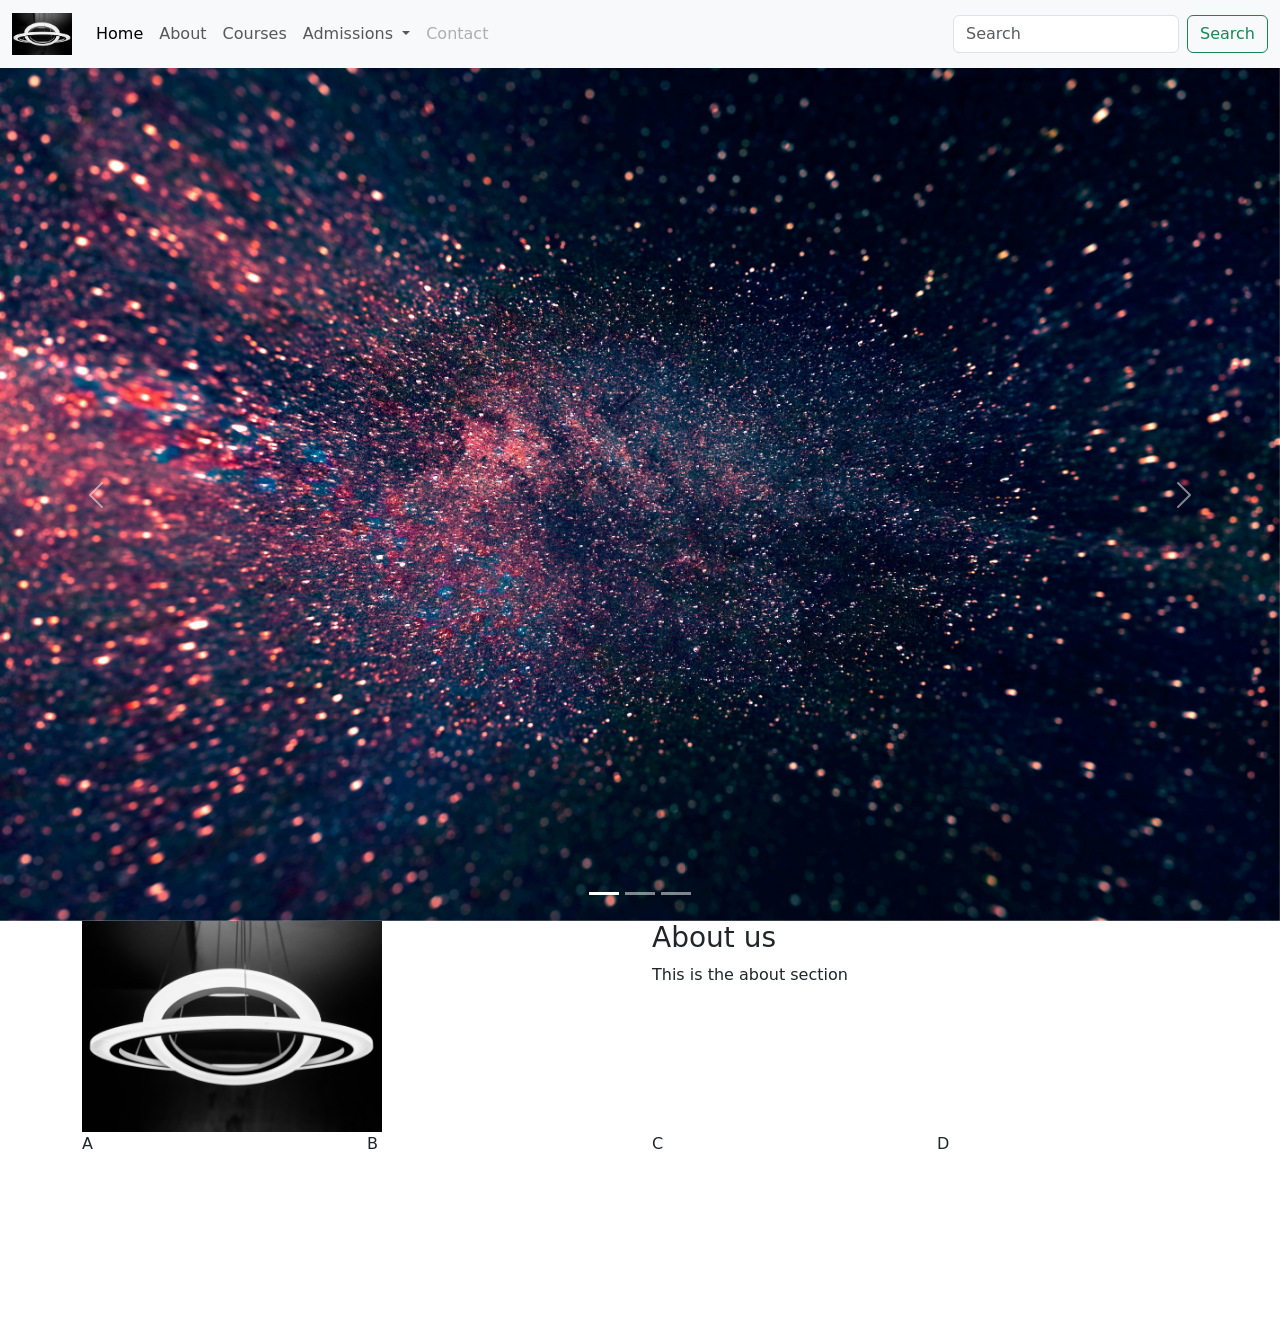
<file: site.html>
<!doctype html>
<html lang="en">
<head>
    <meta charset="UTF-8">
    <meta name="viewport"
          content="width=device-width, user-scalable=no, initial-scale=1.0, maximum-scale=1.0, minimum-scale=1.0">
    <meta http-equiv="X-UA-Compatible" content="ie=edge">
    <title>Document</title>
    <link href="https://cdn.jsdelivr.net/npm/bootstrap@5.3.3/dist/css/bootstrap.min.css" rel="stylesheet" integrity="sha384-QWTKZyjpPEjISv5WaRU9OFeRpok6YctnYmDr5pNlyT2bRjXh0JMhjY6hW+ALEwIH" crossorigin="anonymous">
</head>
<body>

    <!---navbar starts here-->
   <nav class="navbar navbar-expand-lg bg-body-tertiary">
  <div class="container-fluid">
    <a class="navbar-brand" href="#"><img src="images/gift-habeshaw-oATmz6wrJwY-unsplash.jpg" alt="skooly" width="60"></a>
    <button class="navbar-toggler" type="button" data-bs-toggle="collapse" data-bs-target="#navbarSupportedContent" aria-controls="navbarSupportedContent" aria-expanded="false" aria-label="Toggle navigation">
      <span class="navbar-toggler-icon"></span>
    </button>
    <div class="collapse navbar-collapse" id="navbarSupportedContent">
      <ul class="navbar-nav me-auto mb-2 mb-lg-0">
        <li class="nav-item">
          <a class="nav-link active" aria-current="page" href="#">Home</a>
        </li>
        <li class="nav-item">
          <a class="nav-link" href="#">About</a>
        </li>
        <li class="nav-item">
          <a class="nav-link" href="#">Courses</a>
        </li>
        <li class="nav-item dropdown">
          <a class="nav-link dropdown-toggle" href="#" role="button" data-bs-toggle="dropdown" aria-expanded="false">
            Admissions
          </a>
          <ul class="dropdown-menu">
            <li><a class="dropdown-item" href="#">Intakes</a></li>
            <li><a class="dropdown-item" href="#">How to apply</a></li>
            <li><hr class="dropdown-divider">Application Form</li>
            <li><a class="dropdown-item" href="#">Scholarships</a></li>
          </ul>
        </li>
        <li class="nav-item">
          <a class="nav-link disabled" href="#" aria-disabled="true">Contact</a>
        </li>
      </ul>
      <form class="d-flex" role="search">
        <input class="form-control me-2" type="search" placeholder="Search" aria-label="Search">
        <button class="btn btn-outline-success" type="submit">Search</button>
      </form>
    </div>
  </div>
</nav>
    <!---navbar ends here-->


    <!---slider starts here-->

        <div id="carouselExampleIndicators" class="carousel slide">
      <div class="carousel-indicators">
        <button type="button" data-bs-target="#carouselExampleIndicators" data-bs-slide-to="0" class="active" aria-current="true" aria-label="Slide 1"></button>
        <button type="button" data-bs-target="#carouselExampleIndicators" data-bs-slide-to="1" aria-label="Slide 2"></button>
        <button type="button" data-bs-target="#carouselExampleIndicators" data-bs-slide-to="2" aria-label="Slide 3"></button>
      </div>
      <div class="carousel-inner">
        <div class="carousel-item active">
          <img src="images/billy-huynh-W8KTS-mhFUE-unsplash.jpg" class="d-block w-100" alt="...">
        </div>
        <div class="carousel-item">
          <img src="images/istockphoto-1428038248-1024x1024.jpg" class="d-block w-100" alt="...">
        </div>
        <div class="carousel-item">
          <img src="images/istockphoto-1629201769-1024x1024.jpg" class="d-block w-100" alt="...">
        </div>
      </div>
      <button class="carousel-control-prev" type="button" data-bs-target="#carouselExampleIndicators" data-bs-slide="prev">
        <span class="carousel-control-prev-icon" aria-hidden="true"></span>
        <span class="visually-hidden">Previous</span>
      </button>
      <button class="carousel-control-next" type="button" data-bs-target="#carouselExampleIndicators" data-bs-slide="next">
        <span class="carousel-control-next-icon" aria-hidden="true"></span>
        <span class="visually-hidden">Next</span>
      </button>
    </div>

    <!---slider ends here-->

    <!---about section starts here-->

    <div class="container">

      <div class="row">

        <div class="col-md-6"><img src="images/gift-habeshaw-oATmz6wrJwY-unsplash.jpg" alt="" width="300"></div>
        <div class="col-md-6">
          <h3>About us</h3>
          <p>This is the about section</p>
        </div>

      </div>

    </div>





      <!---about section ends here-->

    <!---counter starts here-->

    <div class="container">

      <div class="row">

        <div class="col-md-3">A</div>
        <div class="col-md-3">B</div>
        <div class="col-md-3">C</div>
        <div class="col-md-3">D</div>

      </div>

    </div>

    <!---counter ends here-->

    <br><br><br><br><br><br><br>

<script src="https://cdn.jsdelivr.net/npm/bootstrap@5.3.3/dist/js/bootstrap.bundle.min.js" integrity="sha384-YvpcrYf0tY3lHB60NNkmXc5s9fDVZLESaAA55NDzOxhy9GkcIdslK1eN7N6jIeHz" crossorigin="anonymous"></script>

</body>
</html>
</file>
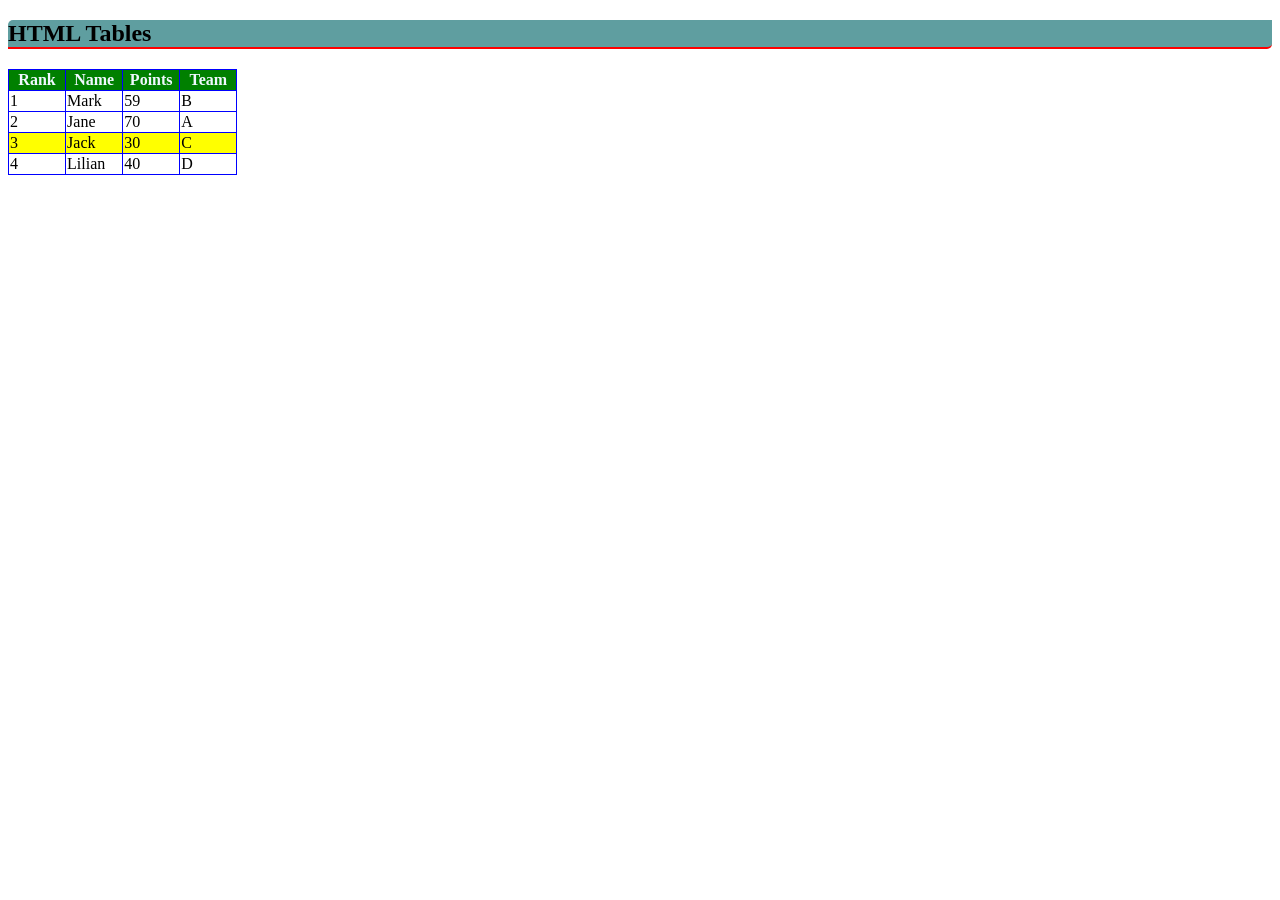
<file: tables.html>
<!doctype html>
<html lang="en">
<head>
    <meta charset="UTF-8">
    <meta name="viewport"
          content="width=device-width, user-scalable=no, initial-scale=1.0, maximum-scale=1.0, minimum-scale=1.0">
    <meta http-equiv="X-UA-Compatible" content="ie=edge">
    <title>Document</title>

    <style>

    table,tr,th,td{
        border: blue 1px solid;
        border-collapse: collapse;
    }

    .firstrow{
        background-color: green;
        color: aliceblue;
    }

    h2{
        background-color: cadetblue;
        border-radius: 5px 0 5px 0;
        border-bottom: red 2px solid;
        font-family: Algerian;
    }

    th{
        width: 20%;
    }

    #one{
        background-color: yellow;
    }

    </style>
</head>
<body>

 <h2>HTML Tables</h2>

<table>

    <tr class="firstrow">
        <th>Rank</th>
        <th>Name</th>
        <th>Points</th>
        <th>Team</th>
    </tr>
    
    <tr>
        <td>1</td>
        <td>Mark</td>
        <td>59</td>
        <td>B</td>
    </tr>

    <tr>
        <td>2</td>
        <td>Jane</td>
        <td>70</td>
        <td>A</td>
    </tr>

    <tr id="one">
        <td>3</td>
        <td>Jack</td>
        <td>30</td>
        <td>C</td>
    </tr>

    <tr>
        <td>4</td>
        <td>Lilian</td>
        <td>40</td>
        <td>D</td>
    </tr>

</table>
</body>
</html>
</file>
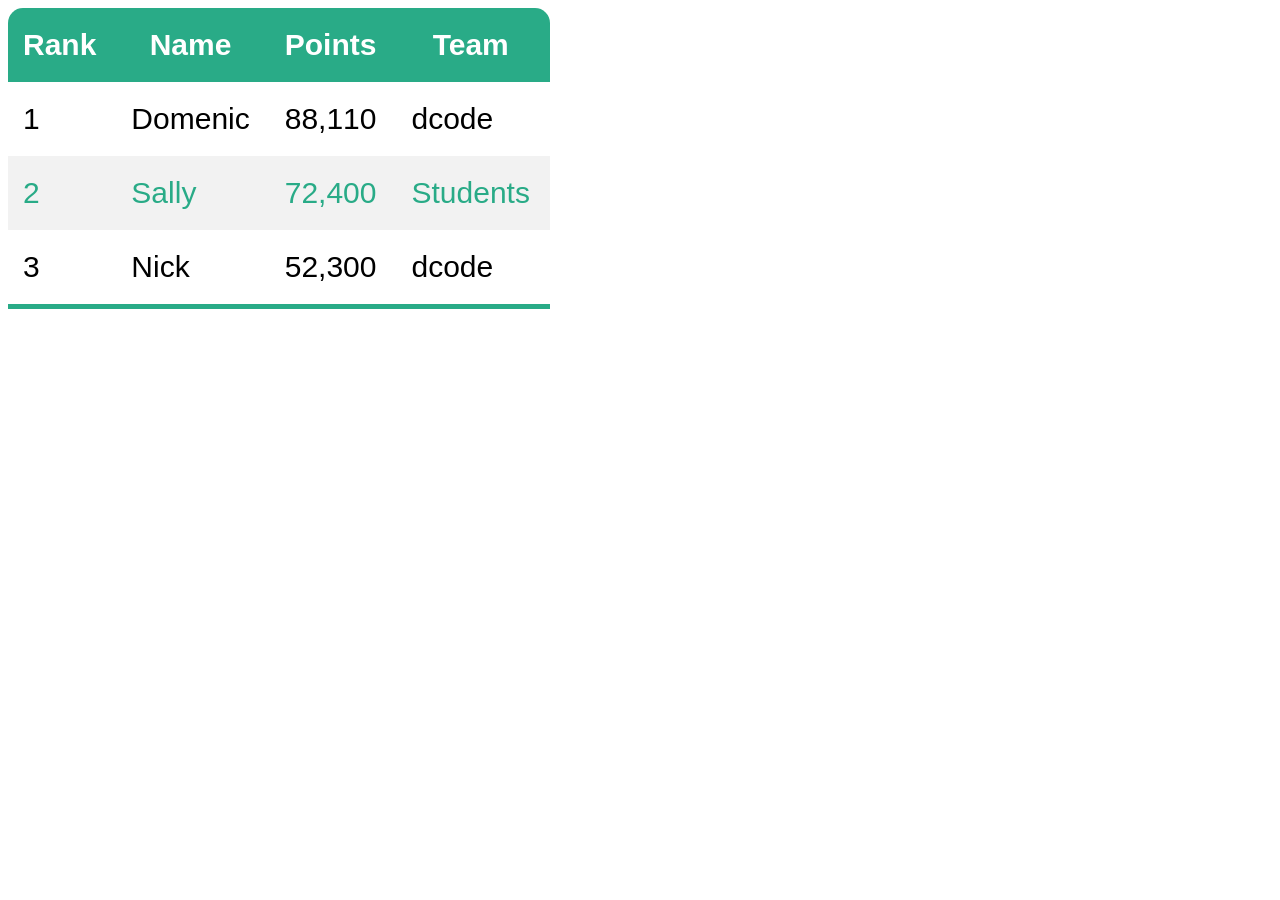
<file: TablesEx.html>
<!doctype html>
<html lang="en">
<head>
    <meta charset="UTF-8">
    <meta name="viewport"
          content="width=device-width, user-scalable=no, initial-scale=1.0, maximum-scale=1.0, minimum-scale=1.0">
    <meta http-equiv="X-UA-Compatible" content="ie=edge">
    <title>Document</title>

    <style>
        table {
            border-collapse: separate;
            border-spacing: 0;
            width: 30%;
            border-radius: 15px 15px 0 0;
            overflow: hidden;
            border-bottom: 5px solid #29AB87;
        }

        th,td{
            font-family: "helvetica";
            font-size: 30px;
            padding: 20px 20px 20px 15px;
            border: none;
        }

        .one{
            background-color:#29AB87;
            color: white;
        }

        .three{
            color: #29AB87;
            font: bold;
            background-color: #f2f2f2;
        }
    </style>
</head>
<body>

<table>
    
 <tr class="one">
     <th>Rank</th>
     <th>Name</th>
     <th>Points</th>
     <th>Team</th>
 </tr> 
    
    <tr>
        <td>1</td>
        <td>Domenic</td>
        <td>88,110</td>
        <td>dcode</td>
    </tr>
    
    <tr class="three">
        <td>2</td>
        <td>Sally</td>
        <td>72,400</td>
        <td>Students</td>
    </tr>
    
    <tr>
        <td>3</td>
        <td>Nick</td>
        <td>52,300</td>
        <td>dcode</td>
    </tr>

</table>

</body>
</html>
</file>
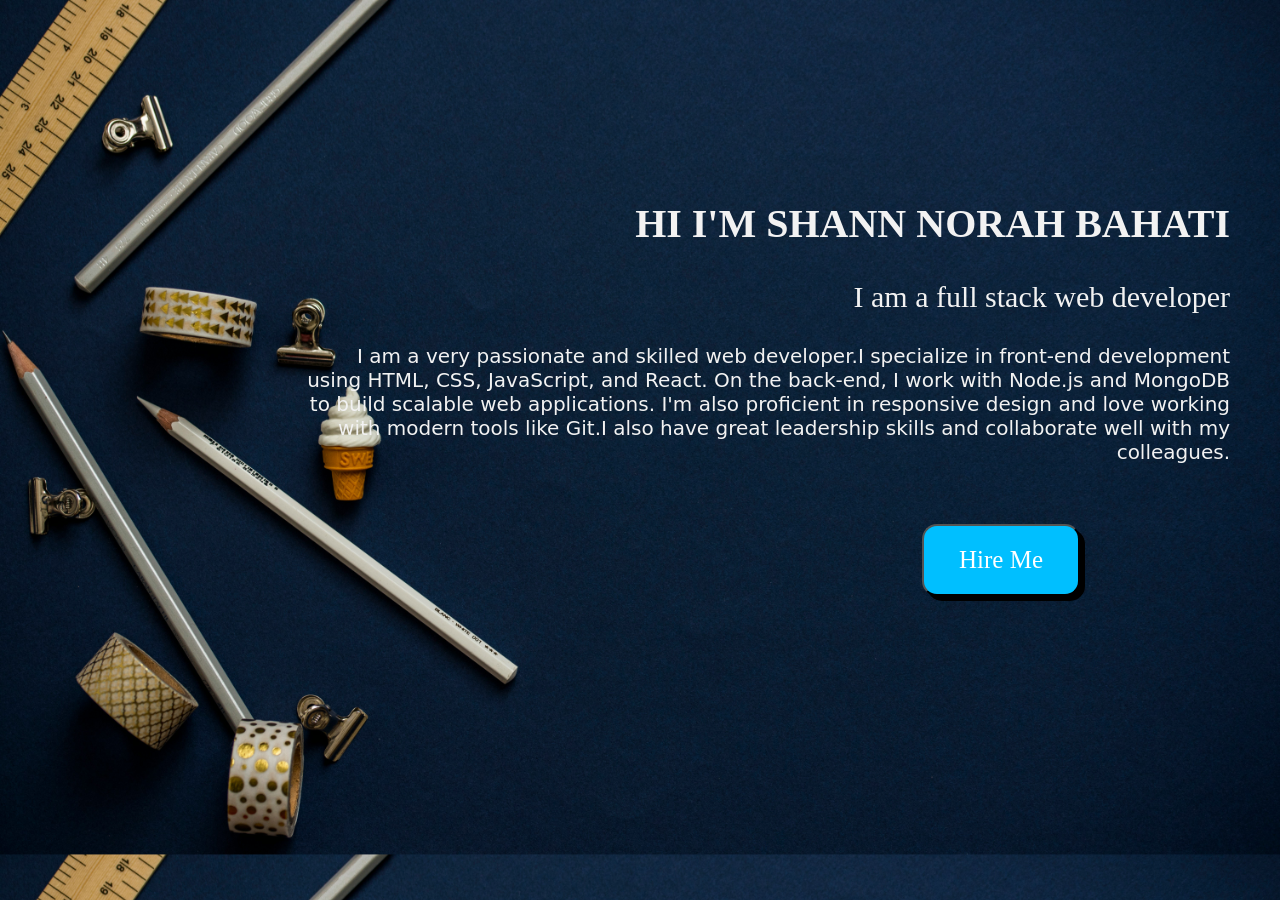
<file: Webportfolio.html>
<!doctype html>
<html lang="en">
<head>
    <meta charset="UTF-8">
    <meta name="viewport"
          content="width=device-width, user-scalable=no, initial-scale=1.0, maximum-scale=1.0, minimum-scale=1.0">
    <meta http-equiv="X-UA-Compatible" content="ie=edge">
    <title>Document</title>
    <link rel="stylesheet" href="style.css">
</head>

<body>

    <h2>HI I'M SHANN NORAH BAHATI</h2>

    <p class="subtitle">I am a full stack web developer</p>

    <p>I am a very passionate and skilled web developer.I specialize in front-end development using HTML, CSS, JavaScript, and React. On the back-end, I work with Node.js and MongoDB to build scalable web applications. I'm also proficient in responsive design and love working with modern tools like Git.I also have great leadership skills and collaborate well with my colleagues.</p>

    <button>Hire Me</button>

</body>
</html>
</file>
<file: MyPortfolio.css>
body{
    margin: 0;
    padding: 0;
    box-sizing: border-box;
}
nav{

}

.header{
    background-image: linear-gradient(rgba(4,9,28,0.7),rgba(4,9,28,0.7)) ,url("images/david-vives-AXFgdRm05fI-unsplash.jpg");
    background-size: cover;
    background-position: center;
    position: relative;
    width: 100%;
    height:80vh;
    text-align: center;
    overflow: hidden;
    color: white;
    padding: 25px;
}
h2{
    margin-top: 50px;
    margin-bottom: 15px;
    font-size: 35px;
    font-family: "Segoe Script";
}
.content{
    font-size: 20px;
    font-family: "sans-serif";
    margin-bottom: 0px;
}
.svg{
    font-size: 50px;
    justify-content: space-around;
}

.middle{
 margin-top: 30px;
}

.about{
    font-family: "Bodoni MT Black";
}
.info{
    font-family: "calibri body";
    font-size: 15px;
    line-height: normal;
}
.cv{
    padding: 5px 10px;
    background-color: black;
    color: white;
    border-radius: 6px;
    font-size: 10px;
}
.contact{
    font-size: 10px;
    padding:5px 10px;
    border-radius: 6px;

}
.last{
    margin-top: 28px;
    background: #f2f2f2;
}
.services{
    text-align: center;
    font: bold;
    font-family: "Bodoni MT Black";

}
.row{
    font-size: 10px;
    font-family: "Calibri body";
    text-align: center;
    width: 100%;
}
h4{
    font-size: 15px;
    font-family:"Arial Black";
    margin-top: 15px;
    margin-bottom: 15px;
}
.col-md-4{
    margin: 10px 8px;
    flex-basis: 31%;
    background: rgb(252, 238, 238);
    padding: 20px 12px;
    border-radius: 10px;
    margin-bottom: 10px;
    box-sizing: border-box;
}

nav{
    display: flex;
    justify-content: space-between;
    width: 100%;
    background-color: transparent;
}
ul{
 display: flex;
list-style: none;
width:100%;
}
li{
    margin: 18px;
}
a{
    text-decoration: none;
    color: white;
}
.navlinks ul li:after{
content: "";
width: 0;
height: 2px;
background: rgb(219, 219, 209);
display:block;
margin:auto;
transition: 0.3s;
}
</file>
<file: style.css>
body{
    margin: 0;
    padding: 0;
    box-sizing: border-box;
    text-align: right;
    margin-top:200px;
    margin-right: 50px;
    background-image: url("images/joanna-kosinska-7ACuHoezUYk-unsplash.jpg");
    background-size: cover;
    color: #f2f2f2;
}
h2{
    font-family: "Baskerville Old Face";
    font-size: 40px;
}
.subtitle{
    font-family: Calibri;
    font-size: 30px;
}
p{
    font-size: 20px;
    text-align: right;
    font-family: "system-ui";
    margin-left: 300px;
    justify-items: right;
}
button{
    margin-top:40px;
    margin-right: 150px;
    padding: 20px 35px;
    font-size: 25px;
    font-family: "Cooper Black";
    border-radius: 15px;
    box-shadow:  black 5px 5px;
    background-color: deepskyblue;
    color:white;
}
button:hover{
    background-color: whitesmoke;
    color:black;
}
</file>
